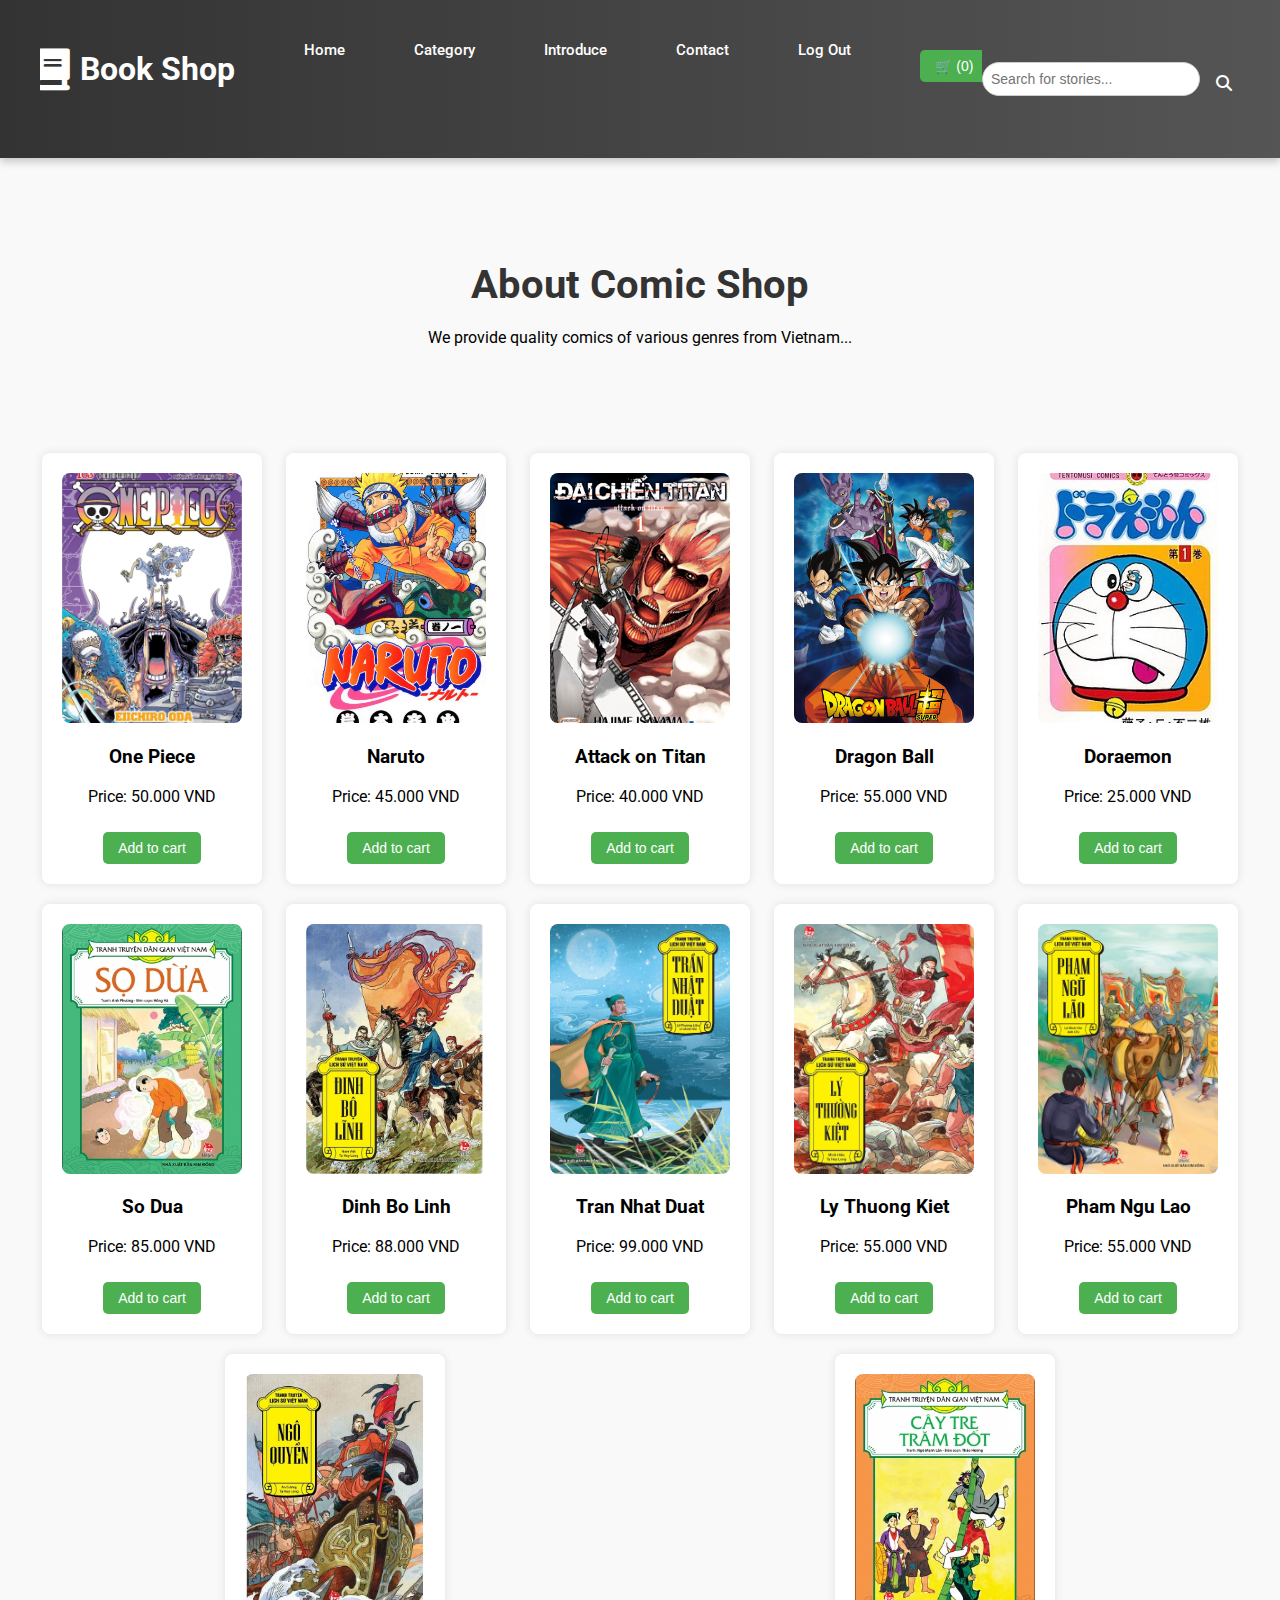
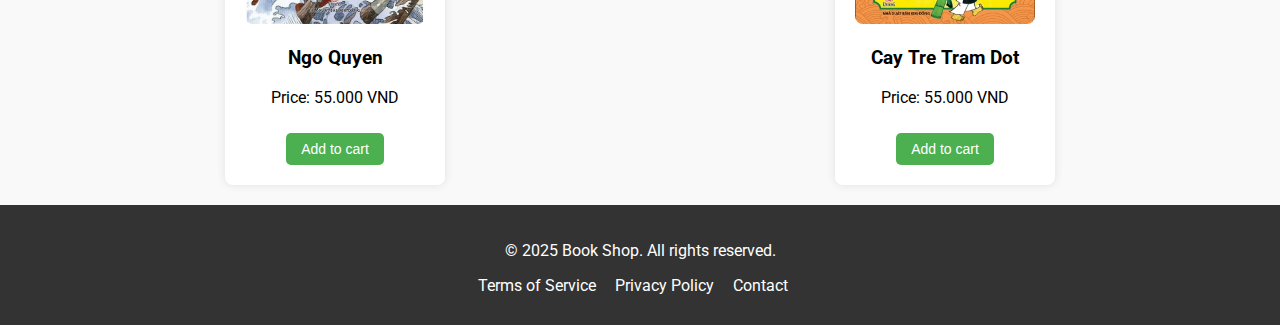
<file: ASM1/Index.html>
<!DOCTYPE html>
<html lang="vi">

<head>
    <meta charset="UTF-8">
    <meta name="viewport" content="width=device-width, initial-scale=1.0">
    <title>Shop Truyện Tranh</title>
    <link href="https://fonts.googleapis.com/css2?family=Roboto:wght@400;500;700&display=swap" rel="stylesheet">
    <link rel="stylesheet" href="Website.css">
    <link rel="stylesheet" href="https://cdnjs.cloudflare.com/ajax/libs/font-awesome/6.7.2/css/all.min.css"
        integrity="sha512-Evv84Mr4kqVGRNSgIGL/F/aIDqQb7xQ2vcrdIwxfjThSH8CSR7PBEakCr51Ck+w+/U6swU2Im1vVX0SVk9ABhg=="
        crossorigin="anonymous" referrerpolicy="no-referrer" />
</head>

<body>
    <header>
        <nav>
            <ul>
                <li><a href="Index.html" class="logo-link"><i class="fa-solid fa-book"></i><span class="logo-text">Book Shop</span></a></li>
                <li><a href="#home">Home</a></li>
                <li><a href="#products">Category</a></li>
                <li><a href="#about">Introduce</a></li>
                <li><a href="#contact">Contact</a></li>
                <li><a href="http://localhost/SDLC/login.html" id="logout-btn">Log Out</a></li>
                <li><a href="http://localhost/SDLC/cart.html">
                        <button id="view-cart">🛒 (<span id="cart-count">0</span>)</button>
                    </a></li>


            </ul>
            <div class="search-container">
                <input type="text" id="search-input" placeholder="Search for stories..." onkeyup="searchProducts()">
                <button class="search-btn"><i class="fa fa-search"></i></button>
                <div id="search-results" style="display:none;"></div>
            </div>
        </nav>
    </header>


    <main>
        <section id="about">
            <h2>About Comic Shop</h2>
            <p>We provide quality comics of various genres from Vietnam...
            </p>
        </section>

        <div class="product-list" id="products">
            <div class="product" data-id="1" data-name="One Piece" data-price="50000">
                <img src="ImageWeb/Onepiece.jpg" alt="One Piece">
                <h3>One Piece</h3>
                <p>Price: 50.000 VND</p>
                <button class="add-to-cart">Add to cart</button>
            </div>
            <div class="product" data-id="2" data-name="Naruto" data-price="45000">
                <img src="ImageWeb/Naruto.jpg" alt="Naruto">
                <h3>Naruto</h3>
                <p>Price: 45.000 VND</p>
                <button class="add-to-cart">Add to cart</button>
            </div>
            <div class="product" data-id="3" data-name="Attack on Titan" data-price="40000">
                <img src="ImageWeb/Attack on Titan.png" alt="Attack on Titan">
                <h3>Attack on Titan</h3>
                <p>Price: 40.000 VND</p>
                <button class="add-to-cart">Add to cart</button>
            </div>
            <div class="product" data-id="4" data-name="Dragon Ball" data-price="55000">
                <img src="ImageWeb/DragonBall.jpg" alt="DragonBall">
                <h3>Dragon Ball</h3>
                <p>Price: 55.000 VND</p>
                <button class="add-to-cart">Add to cart</button>
            </div>
            <div class="product" data-id="5" data-name="Doraemon" data-price="25000">
                <img src="ImageWeb/Doraemon1.jpg" alt="Doraemon1">
                <h3>Doraemon</h3>
                <p>Price: 25.000 VND</p>
                <button class="add-to-cart">Add to cart</button>
            </div>
            <div class="product" data-id="6" data-name="Sọ Dừa" data-price="85000">
                <img src="ImageWeb/So_dua.jpg" alt="So_dua">
                <h3>So Dua</h3>
                <p>Price: 85.000 VND</p>
                <button class="add-to-cart">Add to cart</button>
            </div>
            <div class="product" data-id="7" data-name="Đinh Bộ Lĩnh" data-price="88000">
                <img src="ImageWeb/Dinh Bo Linh.jpg" alt="Đinh Bộ Lĩnh">
                <h3>Dinh Bo Linh</h3>
                <p>Price: 88.000 VND</p>
                <button class="add-to-cart">Add to cart</button>
            </div>
            <div class="product" data-id="8" data-name="Trần Nhật Duật" data-price="99000">
                <img src="ImageWeb/tran-nhat-duat.webp" alt="tran-nhat-duat">
                <h3>Tran Nhat Duat</h3>
                <p>Price: 99.000 VND</p>
                <button class="add-to-cart">Add to cart</button>
            </div>
            <div class="product" data-id="9" data-name="Lý Thường Kiệt" data-price="55000">
                <img src="ImageWeb/Lý thường kiệt.jpg" alt="Ly Thuong Kiet">
                <h3>Ly Thuong Kiet</h3>
                <p>Price: 55.000 VND</p>
                <button class="add-to-cart">Add to cart</button>
            </div>
            <div class="product" data-id="10" data-name="Pham Ngu Lao" data-price="55000">
                <img src="ImageWeb/pham-ngu-lao.jpg" alt="pham-ngu-lao">
                <h3>Pham Ngu Lao</h3>
                <p>Price: 55.000 VND</p>
                <button class="add-to-cart">Add to cart</button>
            </div>
            <div class="product" data-id="11" data-name="Ngô Quyền" data-price="55000">
                <img src="ImageWeb/Ngô Quyền.jpg" alt="Ngô Quyền">
                <h3>Ngo Quyen</h3>
                <p>Price: 55.000 VND</p>
                <button class="add-to-cart">Add to cart</button>
            </div>
            <div class="product" data-id="12" data-name="Cây Tre Trăm Đốt" data-price="55000">
                <img src="ImageWeb/Cay_tre_tram_dot.jpg" alt="Cay Tre Tram Dot">
                <h3>Cay Tre Tram Dot</h3>
                <p>Price: 55.000 VND</p>
                <button class="add-to-cart">Add to cart</button>
            </div>
        </div>

    </main>

    <!-- <aside>
        <h2>Giỏ hàng</h2>
        <ul id="cart-list"></ul>
        <p><strong>Tổng tiền:</strong> <span id="total-price">0</span> VND</p>
        <button id="checkout-btn">Thanh Toán</button>
    </aside> -->

    <footer>
        <p>&copy; 2025 Book Shop. All rights reserved.</p>
        <ul>
            <li><a href="#terms">Terms of Service</a></li>
            <li><a href="#privacy">Privacy Policy</a></li>
            <li><a href="#contact">Contact</a></li>
        </ul>
    </footer>
    <!-- <div id="cart-notification" style="display:none;">Sản phẩm đã được thêm vào giỏ hàng!</div> -->
    <div id="toast" class="toast">Product has been added to cart!</div>

    <script src="script.js"></script>
</body>

</html>
</file>
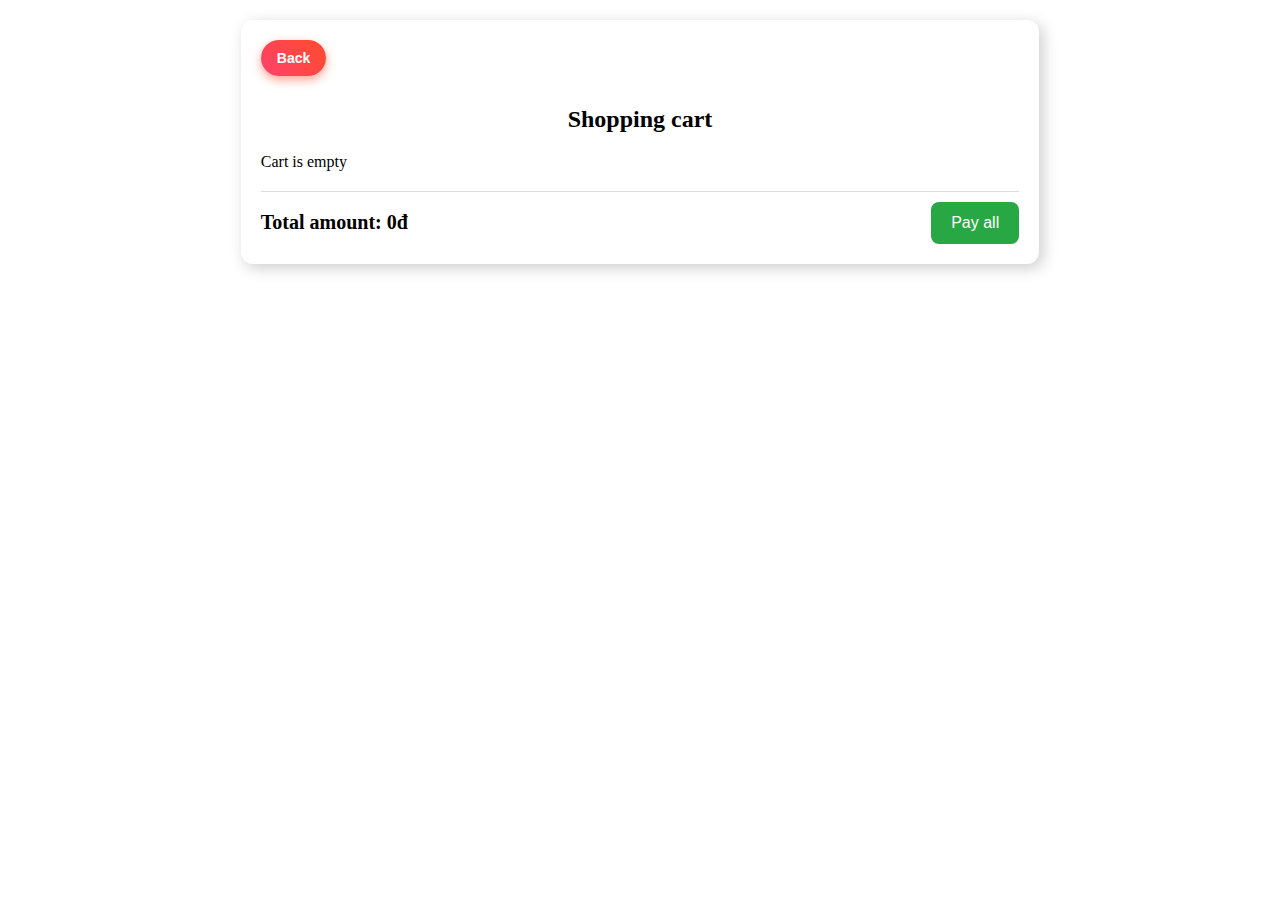
<file: cart.html>
<!DOCTYPE html>
<html lang="vi">
<head>
    <meta charset="UTF-8">
    <meta name="viewport" content="width=device-width, initial-scale=1.0">
    <title>Shopping cart</title>
    <link rel="stylesheet" href="cart.css">
</head>
<body>
    <div class="cart-container">
        <button id="back-btn" onclick="goBack()">Back</button>
        <h2>Shopping cart</h2>
        <div id="cart-items">
            <!-- Products will be displayed here using JavaScript -->
        </div>
        <div class="footer">
            <div class="total-price">Total amount: <span id="totalPrice">0</span>đ</div>
            <button id="checkout-all">Pay all</button>
        </div>
    </div>

    <script src="cart.js"></script>
</body>
</html>
</file>
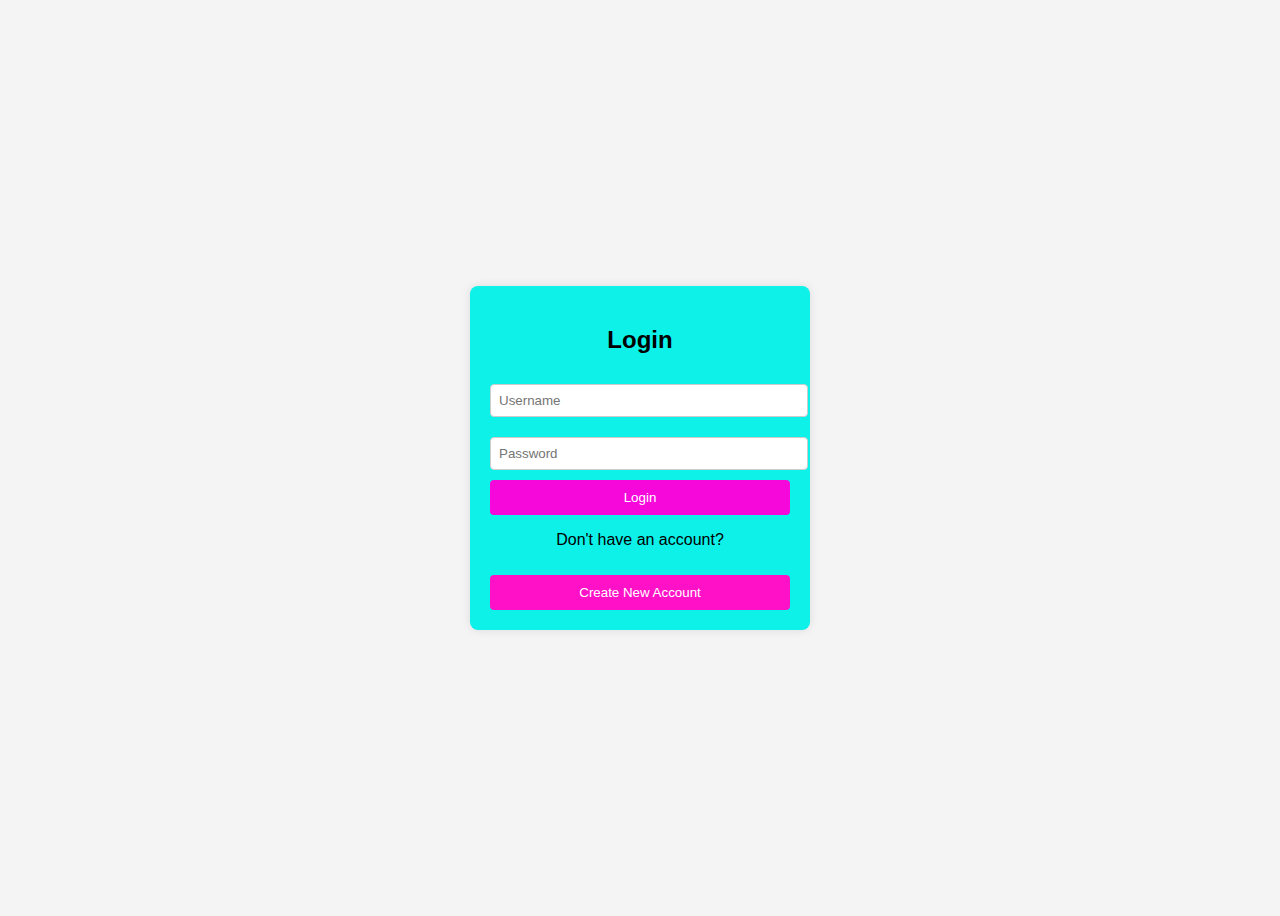
<file: login.html>
<!DOCTYPE html>
<html lang="en">

<head>
    <meta charset="UTF-8">
    <title>Login</title>
    <link rel="stylesheet" href="login.css">
</head>

<body>
    <div class="container">
        <h2>Login</h2>

        <form action="login.php" method="POST">
            <input type="text" name="full_name" placeholder="Username" required>
            <input type="password" name="password" placeholder="Password" required>
            <button type="submit">Login</button>
        </form>

        <p>Don't have an account?</p>
        <button class="register-btn" onclick="window.location.href='register.html'">Create New Account</button>
    </div>

    <script>
        document.addEventListener("DOMContentLoaded", function () {
            document.querySelector("form").addEventListener("submit", function (event) {
                event.preventDefault(); // Prevent normal form submission

                let fullName = document.querySelector("input[name='full_name']").value.trim();
                let password = document.querySelector("input[name='password']").value.trim();

                let formData = new FormData();
                formData.append("full_name", fullName);
                formData.append("password", password);

                fetch("login.php", {
                    method: "POST",
                    body: formData
                })
                    .then(response => response.text())
                    .then(data => {
                        let result = data.trim(); // Remove unwanted whitespace

                        if (result === "admin") {
                            alert("Admin login successful!");
                            window.location.href = "admin/index.php"; // Redirect to account management page
                        } else if (result === "user") {
                            alert("Login successful!");
                            window.location.href = "ASM1/Index.html"; // Redirect to sales page
                        } else {
                            alert("Login error: " + result); // Error notification
                        }

                    })
                    .catch(error => console.error("Error:", error));
            });
        });
    </script>

</body>

</html>
</file>
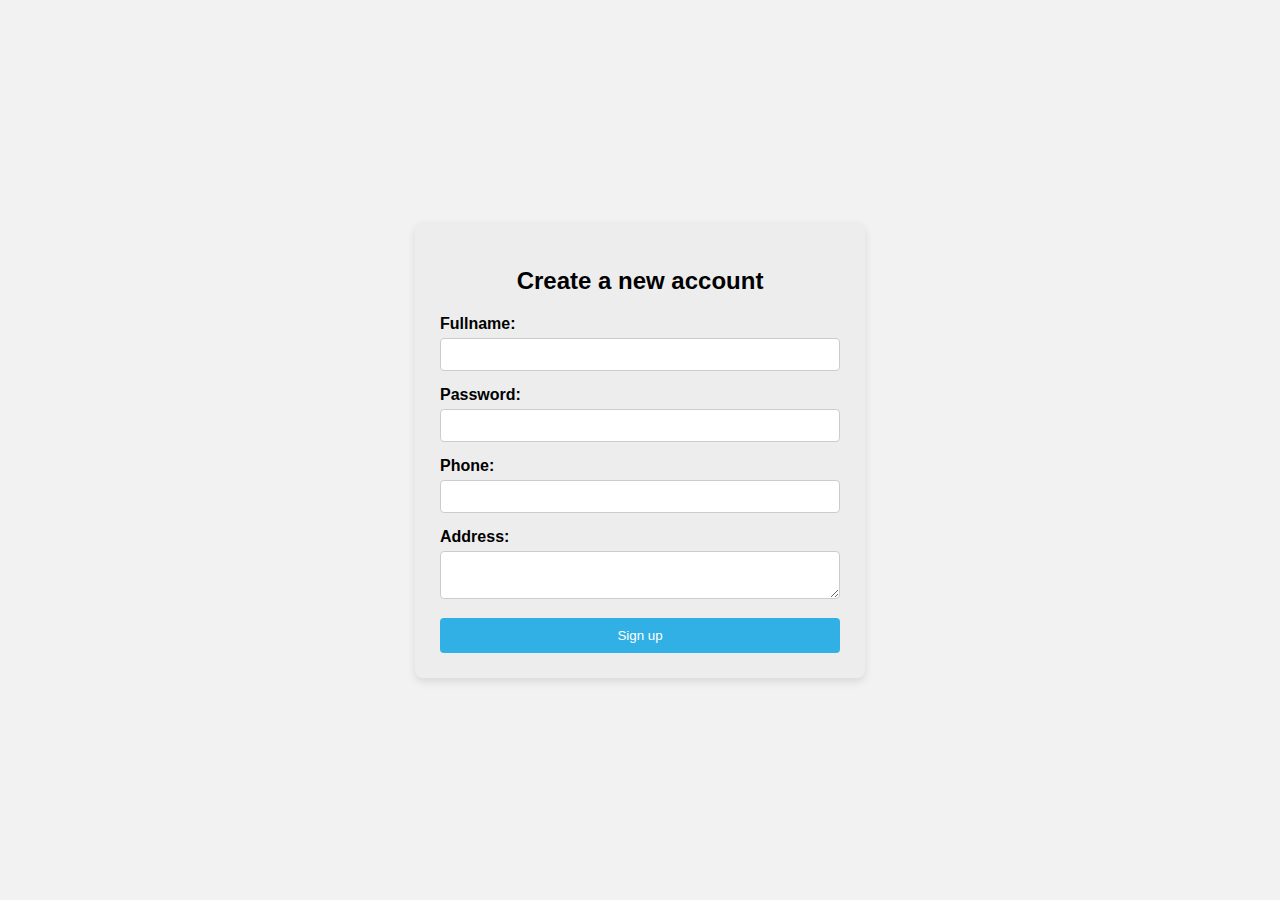
<file: register.html>
<!DOCTYPE html>
<html lang="en">
<head>
    <meta charset="UTF-8">
    <title>Create Account</title>
    <link rel="stylesheet" href="register.css">
</head>
<body>
<div class="container">
    <h2>Create a new account</h2>
    
    <form action="register.php" method="POST">
        <label>Fullname:</label>
        <input type="text" name="full_name" required>

        <label>Password:</label>
        <input type="password" name="password" required>

        <label>Phone:</label>
        <input type="text" name="phone">

        <label>Address:</label>
        <textarea name="address"></textarea>

        <button type="submit">Sign up</button>
    </form>
    <script>
    document.addEventListener("DOMContentLoaded", function () {
        document.querySelector("form").addEventListener("submit", function (event) {
            event.preventDefault(); // Prevent immediate reload

            let fullName = document.querySelector("input[name='full_name']").value;
            let password = document.querySelector("input[name='password']").value;

            let newUser = { fullName: fullName, password: password };

            // Get list of accounts from Local Storage
            let users = JSON.parse(localStorage.getItem("users")) || [];

            // Add the new account to the list
            users.push(newUser);

            // Save the list back to Local Storage
            localStorage.setItem("users", JSON.stringify(users));

            console.log("User saved:", newUser);
            alert("Account has been saved!");

            this.submit(); // Redirect to the server to process registration
        });
    });
</script>
    
</div>
</body>
</html>
</file>
<file: ASM1/Website.css>
/* Cài đặt font và màu nền cho body */
body {
    font-family: 'Roboto', sans-serif;
    background-color: #f9f9f9;
    margin: 0;
    padding: 0;
}


header {
    background-color: #333;
    color: white;
    padding: 20px;
    text-align: center; 
}

nav ul {
    display: flex;
    justify-content: center; 
    list-style-type: none;
    margin: 0;
    padding: 0;
}

nav ul li {
    margin: 0 15px; /* Thêm khoảng cách giữa các liên kết */
}

nav ul li a {
    color: white;
    text-decoration: none;
    padding: 10px 20px;
    font-size: 18px;
}

nav ul li a:hover {
    background-color: #575757;
    border-radius: 5px;
}

/* Điều chỉnh logo */
.logo-link {
    display: flex;
    align-items: center;
    justify-content: center;
    font-size: 30px;  /* Kích thước chữ logo lớn hơn */
    font-weight: 700;
    color: white;
    text-decoration: none;
    margin-bottom: 20px;  /* Thêm khoảng cách dưới logo */
}

.logo-link i {
    font-size: 40px;  /* Kích thước icon lớn hơn */
    margin-right: 10px;
}

.logo-text {
    font-size: 32px;
}

/* Phần Giới thiệu */
#about {
    background-color: #f9f9f9;
    padding: 50px 20px;
    text-align: center;
}

#about h2 {
    font-size: 2.5em;
    margin-bottom: 20px;
    color: #333;  /* Màu chữ đậm hơn */
}

/* Danh sách sản phẩm */
.product-list {
    display: flex;
    flex-wrap: wrap;
    gap: 20px;
    padding: 20px;
    margin: 0 20px;
    justify-content: center;
}

.product {
    background-color: #fff;
    padding: 20px;
    border-radius: 8px;
    box-shadow: 0 0 10px rgba(0, 0, 0, 0.1);
    flex: 0 0 220px;
    text-align: center;
    transition: transform 0.3s ease;
    box-sizing: border-box;
}

.product:hover {
    transform: scale(1.05);
    transition: transform 0.3s;

}

.product img {
    width: 100%;
    height: 250px;
    object-fit: cover;
    border-radius: 8px;
}

button {
    background-color: #4CAF50;
    color: white;
    padding: 10px 20px;
    border: none;
    border-radius: 5px;
    cursor: pointer;
    margin-top: 10px;
    font-size: 16px;
}

button:hover {
    background-color: #45a049;
}

/* Giỏ hàng */
aside {
    background-color: #fff;
    padding: 20px;
    margin-top: 20px;
    box-shadow: 0 0 10px rgba(0, 0, 0, 0.1);
    text-align: left;
    margin: 20px;
    border-radius: 8px;
}

#cart-list {
    list-style-type: none;
    padding: 0;
}

#cart-list li {
    margin-bottom: 10px;
}

#total-price {
    font-weight: bold;
    font-size: 18px;
}

/* Footer */
footer {
    background-color: #333;
    color: white;
    padding: 20px;
    text-align: center;
}

footer ul {
    list-style-type: none;
    padding: 0;
    margin: 10px 0;
}

footer ul li {
    display: inline;
    margin-right: 15px;
}

footer ul li a {
    color: white;
    text-decoration: none;
}

footer ul li a:hover {
    text-decoration: underline;
}

/* Media Queries cho responsive */
@media (max-width: 768px) {
    .logo-link {
        font-size: 24px;
    }

    .logo-link i {
        font-size: 30px;
    }

    .logo-text {
        font-size: 26px;
    }

    .product-list {
        flex-direction: column;
        align-items: center;
    }

    .product {
        flex: 0 0 100%;
    }

    nav ul {
        flex-direction: column;
        align-items: center;
    }

    header {
        text-align: center;
    }
}

/* Cải thiện khoảng cách giữa các phần tử */
section {
    margin: 20px 0;
}

/* Tối ưu hóa cho màn hình lớn hơn */
@media (min-width: 1200px) {
    .product-list {
        justify-content: space-around; /* Căn giữa các sản phẩm khi màn hình rộng */
    }
}
.search-bar {
    display: flex;
    align-items: center;
    margin: 10px auto;
    width: 50%;
}

.search-bar input {
    flex: 1;
    padding: 8px;
    border: 1px solid #ccc;
    border-radius: 5px;
    font-size: 16px;
}

.search-bar button {
    background-color: #007bff;
    color: white;
    border: none;
    padding: 8px 12px;
    margin-left: 5px;
    border-radius: 5px;
    cursor: pointer;
}

.search-bar button:hover {
    background-color: #0056b3;
}
/* Căn chỉnh thanh điều hướng */
nav {
    display: flex;
    justify-content: space-between;
    align-items: center;
    padding: 10px 20px;
    background: #333;
}

/* Căn chỉnh danh sách menu */
nav ul {
    list-style: none;
    display: flex;
    gap: 30px; /* Tạo khoảng cách giữa các mục */
    padding: 0;
    margin: 0;
}

/* Căn chỉnh từng mục trong menu */
nav ul li {
    position: relative;
}

/* Căn chỉnh liên kết trong menu */
nav ul li a {
    text-decoration: none;
    color: white;
    font-weight: 500;
    font-size: 16px;
    padding: 10px 15px;
    transition: all 0.3s ease-in-out;
    border-radius: 5px;
}

/* Hiệu ứng hover */
nav ul li a:hover {
    background-color: #007bff;
    color: white;
}

/* Logo link */
.logo-link {
    font-size: 18px;
    font-weight: bold;
    display: flex;
    align-items: center;
}

.logo-link i {
    margin-right: 8px;
}

/* Căn chỉnh thanh tìm kiếm về bên phải */
.search-container {
    display: flex;
    align-items: center;
    gap: 8px;
}
/* Căn chỉnh thanh điều hướng */
nav {
    display: flex;
    justify-content: space-between;
    align-items: center;
    padding: 10px 20px;
    background: #333;
}

nav ul {
    list-style: none;
    display: flex;
    gap: 20px;
    padding: 0;
    margin: 0;
}

nav ul li a {
    text-decoration: none;
    color: white;
    font-weight: 500;
}

/* Căn chỉnh thanh tìm kiếm về bên phải */
.search-container {
    display: flex;
    align-items: center;
    gap: 8px;
    position: relative; /* Thêm phần này */

}

#search-input {
    width: 200px;
    padding: 8px;
    border: 1px solid #ccc;
    border-radius: 20px;
    font-size: 14px;
    outline: none;
    transition: 0.3s;
}

#search-input:focus {
    width: 250px;
    border-color: #007bff;
}

.search-btn {
    background: none;
    border: none;
    cursor: pointer;
    font-size: 16px;
    padding: 8px;
    color: white;
    transition: 0.3s;
}

.search-btn:hover {
    color: #007bff;
}
#search-results {
    color: red;
    font-size: 14px;
    font-weight: bold;
    margin-top: 10px;
}


#search-results .result-item {
    padding: 10px;
    border-bottom: 1px solid #ddd;
}

#search-results .result-item:hover {
    background-color: #f0f0f0;
}

#search-results .result-item span {
    font-size: 14px;
    color: #333;
}

/* Thêm kiểu dáng cho thông báo "Không tìm thấy kết quả" */
#search-results .result-item span {
    color: #ff0000; /* Màu đỏ cho thông báo lỗi */
    font-weight: bold;
}
#cart-notification {
    display: none;
    position: fixed;
    top: 10px;
    right: 10px;
    background-color: #4CAF50;
    color: white;
    padding: 10px;
    border-radius: 5px;
    font-size: 16px;
    box-shadow: 0 4px 8px rgba(0, 0, 0, 0.1);
    transition: opacity 0.5s ease-in-out, visibility 0.5s ease-in-out;
}

#cart-notification.show {
    display: block;
    opacity: 1;
    visibility: visible;
}

#cart-notification.hide {
    opacity: 0;
    visibility: hidden;
}
/* Giỏ hàng nhỏ gọn hơn */
aside {
    background-color: #fff;
    padding: 10px; /* Giảm padding */
    margin-top: 10px; /* Giảm khoảng cách với phần trên */
    box-shadow: 0 0 8px rgba(0, 0, 0, 0.1);
    text-align: left;
    margin: 10px;
    border-radius: 5px;
    width: 250px; /* Giảm chiều rộng */
    font-size: 14px; /* Giảm kích thước chữ */
}

#cart-list {
    list-style-type: none;
    padding: 0;
    font-size: 13px; /* Giảm kích thước chữ danh sách */
}

#cart-list li {
    margin-bottom: 5px; /* Giảm khoảng cách giữa các mục */
}

#total-price {
    font-weight: bold;
    font-size: 16px; /* Giảm kích thước tổng giá */
}

button {
    padding: 8px 15px; /* Giảm kích thước nút */
    font-size: 14px; /* Giảm kích thước chữ trên nút */
}

#cart-notification {
    font-size: 14px; /* Giảm kích thước thông báo */
    padding: 8px; /* Giảm padding thông báo */
}
/* Cố định menu trên một dòng */
nav ul {
    display: flex;
    gap: 15px; /* Giảm khoảng cách giữa các mục */
    padding: 0;
    margin: 0;
    flex-wrap: nowrap; /* Ngăn các mục xuống dòng */
    overflow: hidden; /* Ngăn tràn nội dung */
    white-space: nowrap; /* Không cho chữ xuống dòng */
}

/* Cố định kích thước chữ và padding */
nav ul li a {
    font-size: 15px; /* Giảm kích thước chữ */
    padding: 8px 12px; /* Giảm padding để tiết kiệm không gian */
}

/* Giảm khoảng cách lề của menu */
nav {
    padding: 10px 15px; /* Giảm khoảng cách padding tổng thể */
}

/* Khi màn hình nhỏ hơn, giảm tiếp kích thước */
@media (max-width: 768px) {
    nav ul {
        gap: 10px; /* Giảm khoảng cách thêm cho màn hình nhỏ */
    }
    
    nav ul li a {
        font-size: 13px; /* Giảm kích thước chữ hơn nữa */
        padding: 6px 10px;
    }
}
.toast {
    visibility: hidden;
    min-width: 250px;
    background-color: #ff69b4; /* Màu hồng */
    color: white;
    text-align: center;
    border-radius: 8px;
    padding: 15px;
    position: fixed;
    top: 20px; /* Đưa lên trên */
    left: 50%;
    transform: translateX(-50%);
    font-size: 16px;
    z-index: 1000;
    opacity: 0;
    transition: opacity 0.5s, visibility 0.5s;
}

.toast.show {
    visibility: visible;
    opacity: 1;
}
header {
    background: linear-gradient(90deg, #333, #555); /* Gradient từ xám đậm sang nhạt */
    color: white;
    padding: 25px 20px; /* Tăng padding để header trông thoáng hơn */
    text-align: center;
    box-shadow: 0px 4px 8px rgba(0, 0, 0, 0.2); /* Hiệu ứng bóng đổ */
    position: relative;
    z-index: 1000;
}

/* Cải thiện logo */
.logo-link {
    font-size: 32px;
    font-weight: bold;
    display: flex;
    align-items: center;
    justify-content: center;
    text-decoration: none;
    color: white;
    transition: transform 0.3s ease-in-out;
}

.logo-link:hover {
    transform: scale(1.1); /* Hiệu ứng phóng to nhẹ khi hover */
}

.logo-link i {
    font-size: 42px; /* Tăng kích thước icon */
    margin-right: 10px;
}

nav {
    display: flex;
    justify-content: center;
    align-items: center;
    padding: 15px 20px;
    background: transparent; /* Giữ trong suốt để không che mất hiệu ứng header */
}
</file>
<file: cart.css>
.cart-container {
    width: 60%;
    margin: 20px auto;
    padding: 20px;
    background: #ffffff;
    border-radius: 12px;
    box-shadow: 4px 4px 15px rgba(0, 0, 0, 0.2);
    transition: all 0.3s ease-in-out;
}

h2 {
    text-align: center;
    margin-bottom: 20px;
    font-size: 24px;
}

.cart-item {
    display: flex;
    align-items: center;
    justify-content: space-between;
    padding: 15px;
    border-bottom: 1px solid #ddd;
    transition: all 0.3s ease-in-out;
}

.cart-item:hover {
    background: #f8f9fa;
}

.cart-item img {
    width: 60px;
    height: 60px;
    object-fit: cover;
    border-radius: 10px;
    margin-right: 15px;
    box-shadow: 2px 2px 8px rgba(0, 0, 0, 0.1);
}

.item-details {
    flex: 1;
    display: flex;
    align-items: center;
}

.item-name {
    font-size: 16px;
    font-weight: bold;
}

.item-price {
    font-size: 14px;
    color: #555;
    margin-left: auto;
}

/* Nút tăng giảm số lượng */
.quantity-controls {
    display: flex;
    align-items: center;
    gap: 5px;
}

.quantity-controls button {
    background: #007bff;
    color: white;
    border: none;
    padding: 6px 12px;
    cursor: pointer;
    border-radius: 8px;
    font-size: 16px;
    transition: all 0.3s ease-in-out;
}

.quantity-controls button:hover {
    background: #0056b3;
    transform: scale(1.1);
}

.item-quantity {
    font-size: 16px;
    font-weight: bold;
    width: 35px;
    text-align: center;
}

/* Nút xóa */
.delete-btn {
    background: #ff5e57;
    color: white;
    border: none;
    padding: 6px 12px;
    cursor: pointer;
    border-radius: 8px;
    margin-left: 10px;
    transition: all 0.3s ease-in-out;
}

.delete-btn:hover {
    background: #d9534f;
    transform: scale(1.1);
}

/* Phần tổng tiền và thanh toán */
.footer {
    display: flex;
    justify-content: space-between;
    align-items: center;
    margin-top: 20px;
    padding-top: 10px;
    border-top: 1px solid #ddd;
}

.total-price {
    font-size: 20px;
    font-weight: bold;
}

#checkout-all {
    background: #28a745;
    color: white;
    padding: 12px 20px;
    border: none;
    cursor: pointer;
    border-radius: 8px;
    font-size: 16px;
    transition: all 0.3s ease-in-out;
}

#checkout-all:hover {
    background: #218838;
    transform: scale(1.05);
}
#back-btn {
    display: inline-block;
    margin-bottom: 10px;
    background: linear-gradient(45deg, #ff416c, #ff4b2b);
    color: white;
    border: none;
    padding: 10px 16px;
    font-size: 14px;
    font-weight: bold;
    cursor: pointer;
    border-radius: 20px;
    box-shadow: 0 4px 10px rgba(255, 75, 43, 0.5);
    transition: all 0.3s ease-in-out;
}

#back-btn:hover {
    transform: scale(1.1);
    box-shadow: 0 6px 15px rgba(255, 75, 43, 0.7);
    background: linear-gradient(45deg, #ff4b2b, #ff416c);
}

#back-btn:active {
    transform: scale(0.9);
}
</file>
<file: login.css>
body {
    font-family: Arial, sans-serif;
    background-color: #f4f4f4;
    display: flex;
    justify-content: center;
    align-items: center;
    height: 100vh;
  }
  
  .container {
    background: rgb(13, 241, 233);
    padding: 20px;
    border-radius: 8px;
    box-shadow: 0 0 10px rgba(0, 0, 0, 0.1);
    text-align: center;
    width: 300px;
  }
  
  h2 {
    margin-bottom: 20px;
  }
  
  input {
    width: 100%;
    padding: 8px;
    margin: 10px 0;
    border: 1px solid #ccc;
    border-radius: 4px;
  }
  
  button {
    width: 100%;
    padding: 10px;
    background-color: #f607da;
    color: white;
    border: none;
    border-radius: 4px;
    cursor: pointer;
  }
  
  button:hover {
    background-color: #180355;
  }
  
  .register-btn {
    margin-top: 10px;
    background-color: #ff11c7;
  }
  
  .register-btn:hover {
    background-color: #b70ee1;
  }
</file>
<file: register.css>
/* style.css */
body {
    font-family: Arial, sans-serif;
    background-color: #f2f2f2;
    display: flex;
    justify-content: center;
    align-items: center;
    height: 100vh;
    margin: 0;
}

.container {
    background-color: #ededed;
    padding: 25px;
    border-radius: 8px;
    box-shadow: 0 4px 8px rgba(0,0,0,0.1);
    width: 400px;
}

h2 {
    text-align: center;
    margin-bottom: 20px;
}

label {
    font-weight: bold;
}

input[type="text"],
input[type="email"],
input[type="password"],
textarea {
    width: 100%;
    padding: 8px;
    margin-top: 5px;
    margin-bottom: 15px;
    border-radius: 4px;
    border: 1px solid #ccc;
    box-sizing: border-box; /* đảm bảo padding không làm tăng kích thước phần tử */
}

button {
    width: 100%;
    padding: 10px;
    background-color: #31b0e6; 
    color: white;
    border-radius: 4px;
    border: none;
    cursor: pointer;
}

button:hover {
    background-color: #e77cd6; 
}
</file>
